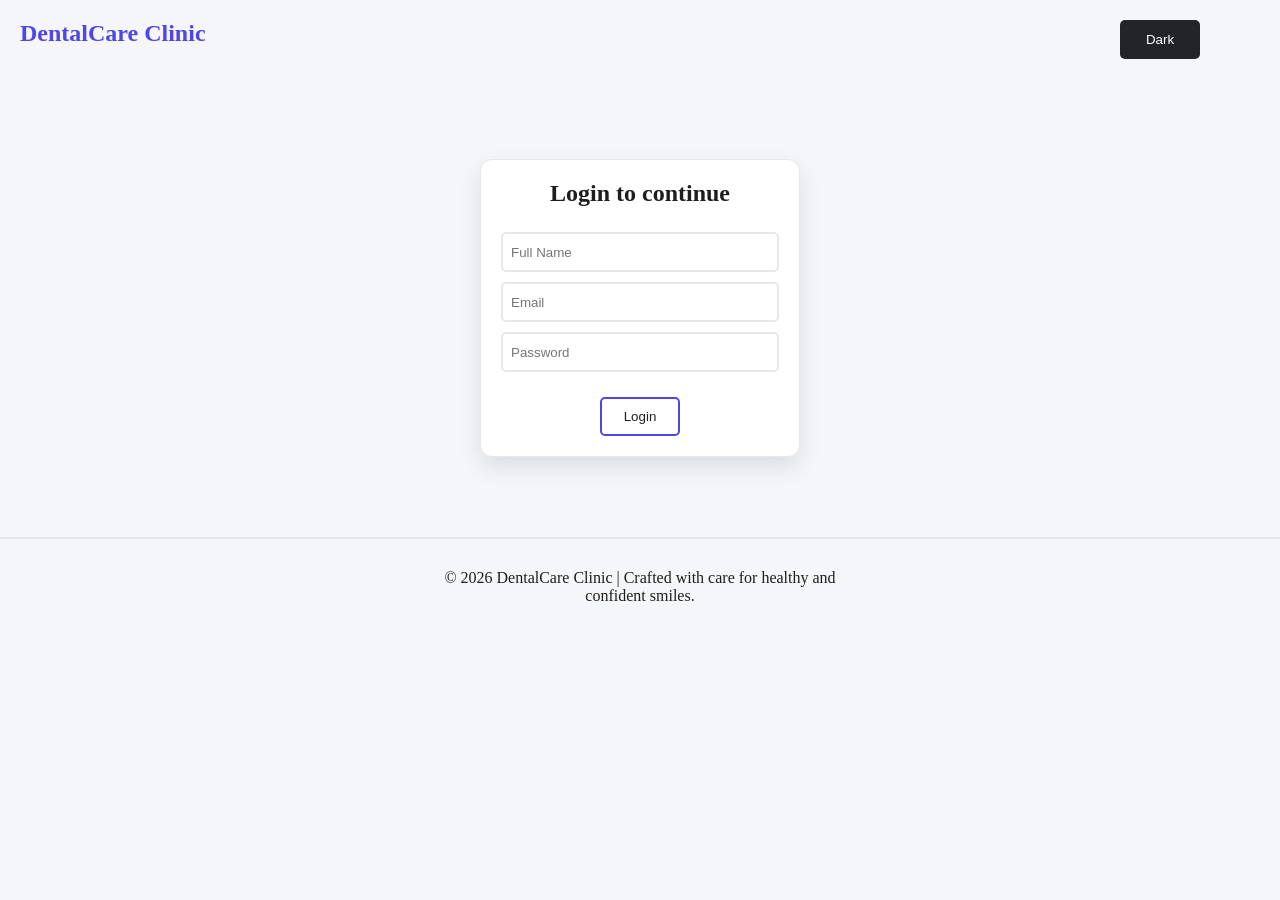
<file: Interactive-webpage/index.html>
<!DOCTYPE html>
<html lang="en">

<head>
    <meta charset="UTF-8">
    <meta name="viewport" content="width=device-width, initial-scale=1.0">
    <title>DentalCare Clinic</title>
    <link rel="stylesheet" href="style.css">
</head>

<body>

    <header>
        <nav>
            <div class="logo">
                <h2>DentalCare Clinic</h2>
            </div>
            <ul class="nav-items">
                <li>Home</li>
                <a href="#doctor-section">
                    <li>Doctors</li>
                </a>
                <a href="#service-section">
                    <li>Services</li>
                </a>
                <li>Contact Us</li>
            </ul>
            <div class="nav-btns">
                <button id="toggle-theme">Dark</button>
                <button id="logout-btn">Log out</button>
            </div>
        </nav>
    </header>

    <div class="login-card">
        <h2>Login to continue</h2>
        <div class="inputs">
            <input id="username" type="text" placeholder="Full Name">
            <input id="userEmail" type="email" placeholder="Email">
            <input id="userPassword" type="password" placeholder="Password">
        </div>
        <button id="login-btn" type="submit">Login</button>
    </div>

    <main id="dashboard">
        <section>
            <div class="hero">
                <p id="big-title">Every Smile Deserves the <span id="title-best">Best Care</span></p>
                <p>From preventive care to cosmetic solutions, We are here to keep you smiling confidently</p>
                <div class="hero-btns">
                    <a href="#service-section">
                        <button>Explore Services</button>
                    </a>
                    <a href="#doctor-section">
                        <button>Book Appointment</button>
                    </a>
                </div>
            </div>
            <div class="hero-image">
                <img src="images/hero.webp" alt="hero-image">
            </div>
        </section>

        <section id="service-section" class="services-list">
            <h2>We Serve you with</h2>
            <div class="service-cards">
                <div class="service-card">
                    <h4>Dental Checkup</h4>
                    <p>Complete oral examination including teeth cleaning, cavity check, and gum health assessment to
                        maintain strong and healthy teeth.</p>
                </div>
                <div class="service-card">
                    <h4>Teeth Cleaning</h4>
                    <p>Professional cleaning service that removes plaque, tartar, and stains to improve oral hygiene and
                        brighten your smile.</p>
                </div>
                <div class="service-card">
                    <h4>Tooth Filling</h4>
                    <p>Treatment for cavities using safe filling material to restore damaged teeth and prevent further
                        decay.</p>
                </div>
                <div class="service-card">
                    <h4>Root Canal Treatment</h4>
                    <p>Advanced dental procedure to remove infected tooth pulp, relieve pain, and save the natural
                        tooth.</p>
                </div>
            </div>
        </section>

        <section id="doctor-section" class="doctors-list">
            <h2>Meet Our Brilliant Doctors</h2>
            <div class="doctor-cards">
                <div class="doctor-card">
                    <img src="images/rafiq.webp" alt="Doctor Rafiq Kharoty">
                    <h4>Dr. Rafiq Kharoty</h4>
                    <h5>General Dentist</h5>
                    <p>Specializes in dental checkups, cleaning, and cavity treatment. Focused on preventive care and
                        patient comfort with 5+ years of experience.</p>
                </div>
                <div class="doctor-card">
                    <img src="images/qadeer2.png" alt="Doctor Abdul Qadeer Hariri">
                    <h4>Dr. Abdul Qadeer Hariri</h4>
                    <h5>Orthodontist</h5>
                    <p>Expert in braces and teeth alignment. Helps patients improve smile aesthetics and correct bite
                        issues using modern orthodontic techniques.</p>
                </div>
                <div class="doctor-card">
                    <img src="images/yaseen.png" alt="Doctor Yaseen Adil">
                    <h4>Dr. Yaseen Adil</h4>
                    <h5>Endodontist</h5>
                    <p>Specialist in root canal treatments and tooth pain management. Known for precise and painless
                        procedures with advanced dental tools.</p>
                </div>
                <div class="doctor-card">
                    <img src="images/zahid2.jfif" alt="Doctor Zahid Shirzad">
                    <h4>Dr. Zahid Shirzad</h4>
                    <h5>Cosmetic Dentist</h5>
                    <p>Focuses on smile design, whitening, and aesthetic dental improvements. Helps patients achieve a
                        confident and natural-looking smile.</p>
                </div>
            </div>
        </section>
    </main>

    <div id="message-card">
        <p></p>
    </div>

    <footer>
        <div class="footer-text">
            <p>© 2026 DentalCare Clinic | Crafted with care for healthy and confident smiles.</p>
        </div>
    </footer>

    <script src="app.js"></script>
</body>

</html>
</file>
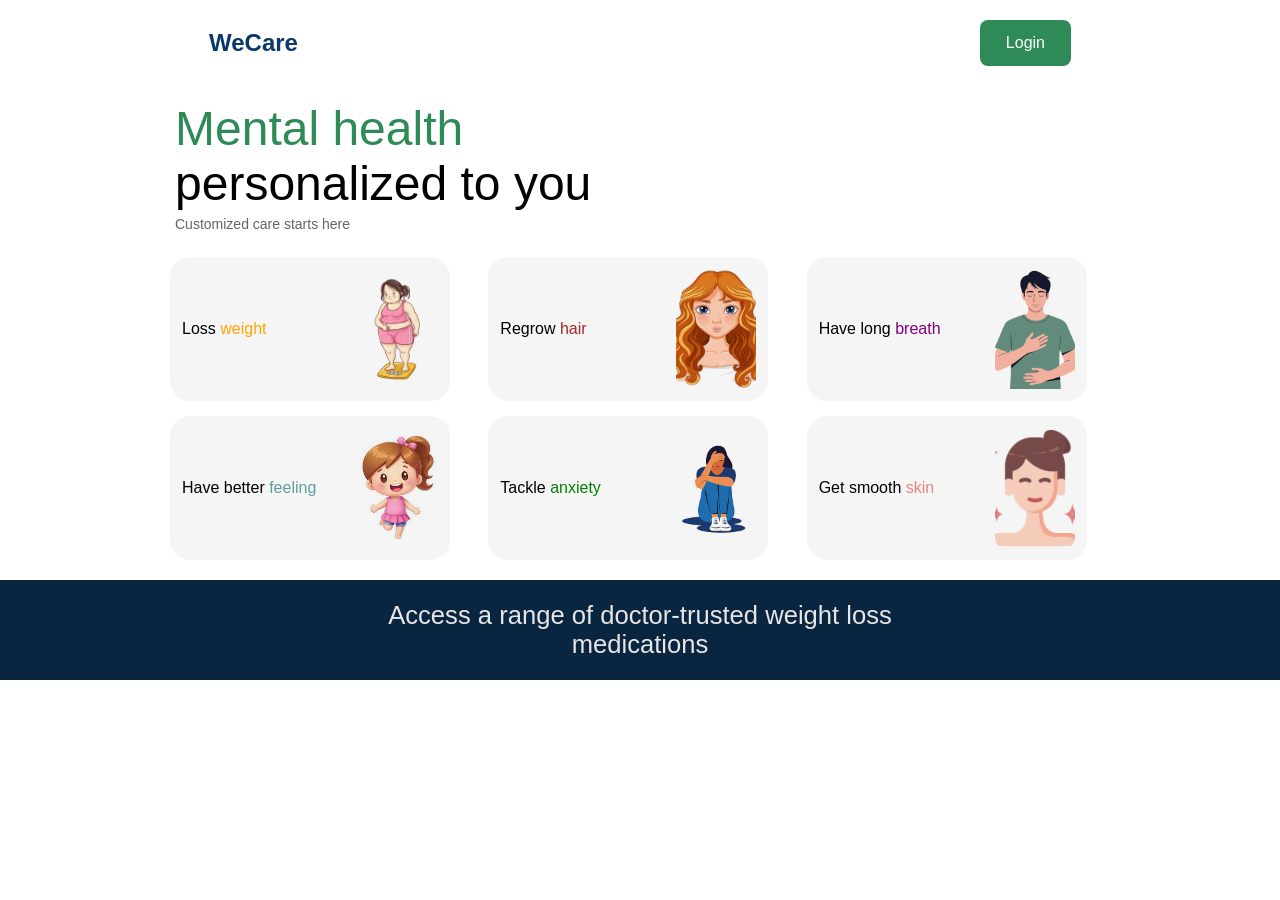
<file: Responsive-layout/index.html>
<!DOCTYPE html>
<html lang="en">

<head>
    <meta charset="UTF-8">
    <meta name="viewport" content="width=device-width, initial-scale=1.0">
    <title>Responsive Layout</title>
    <link rel="stylesheet" href="style.css">
</head>

<body>
    <header>
        <nav>
            <div class="logo">
                <h1>WeCare</h1>
            </div>
            <button>Login</button>
        </nav>
    </header>

    <main>
        <section class="hero">
            <p id="hero-title"><span>Mental health</span><br> personalized to you</p>
            <p id="small-title">Customized care starts here</p>
        </section>

        <article>
            <div class="container">
                <div class="card">
                    <p>Loss <span id="weight">weight</span></p>
                    <img src="images/loss-icon.png" alt="loss weight">
                </div>
                <div class="card">
                    <p>Regrow <span id="hair">hair</span></p>
                    <img src="images/hair-icon.avif" alt="Regrow hair">
                </div>
                <div class="card">
                    <p>Have long <span id="breath">breath</span></p>
                    <img src="images/breath-icon.webp" alt="have long breath">
                </div>
                <div class="card">
                    <p>Have better <span id="feeling">feeling</span></p>
                    <img src="images/better-icon.jfif" alt="have better feeling">
                </div>
                <div class="card">
                    <p>Tackle <span id="anxiety">anxiety</span></p>
                    <img src="images/anxiety-icon.jpg" alt="reduce anxiety">
                </div>
                <div class="card">
                    <p>Get smooth <span id="skin">skin</span></p>
                    <img src="images/skin-icon.png" alt="smooth skin">
                </div>
            </div>
        </article>
    </main>
    <footer>
        <div class="footer-text">
            <p>
                Access a range of doctor-trusted weight loss medications
            </p>
        </div>
    </footer>
</body>

</html>
</file>
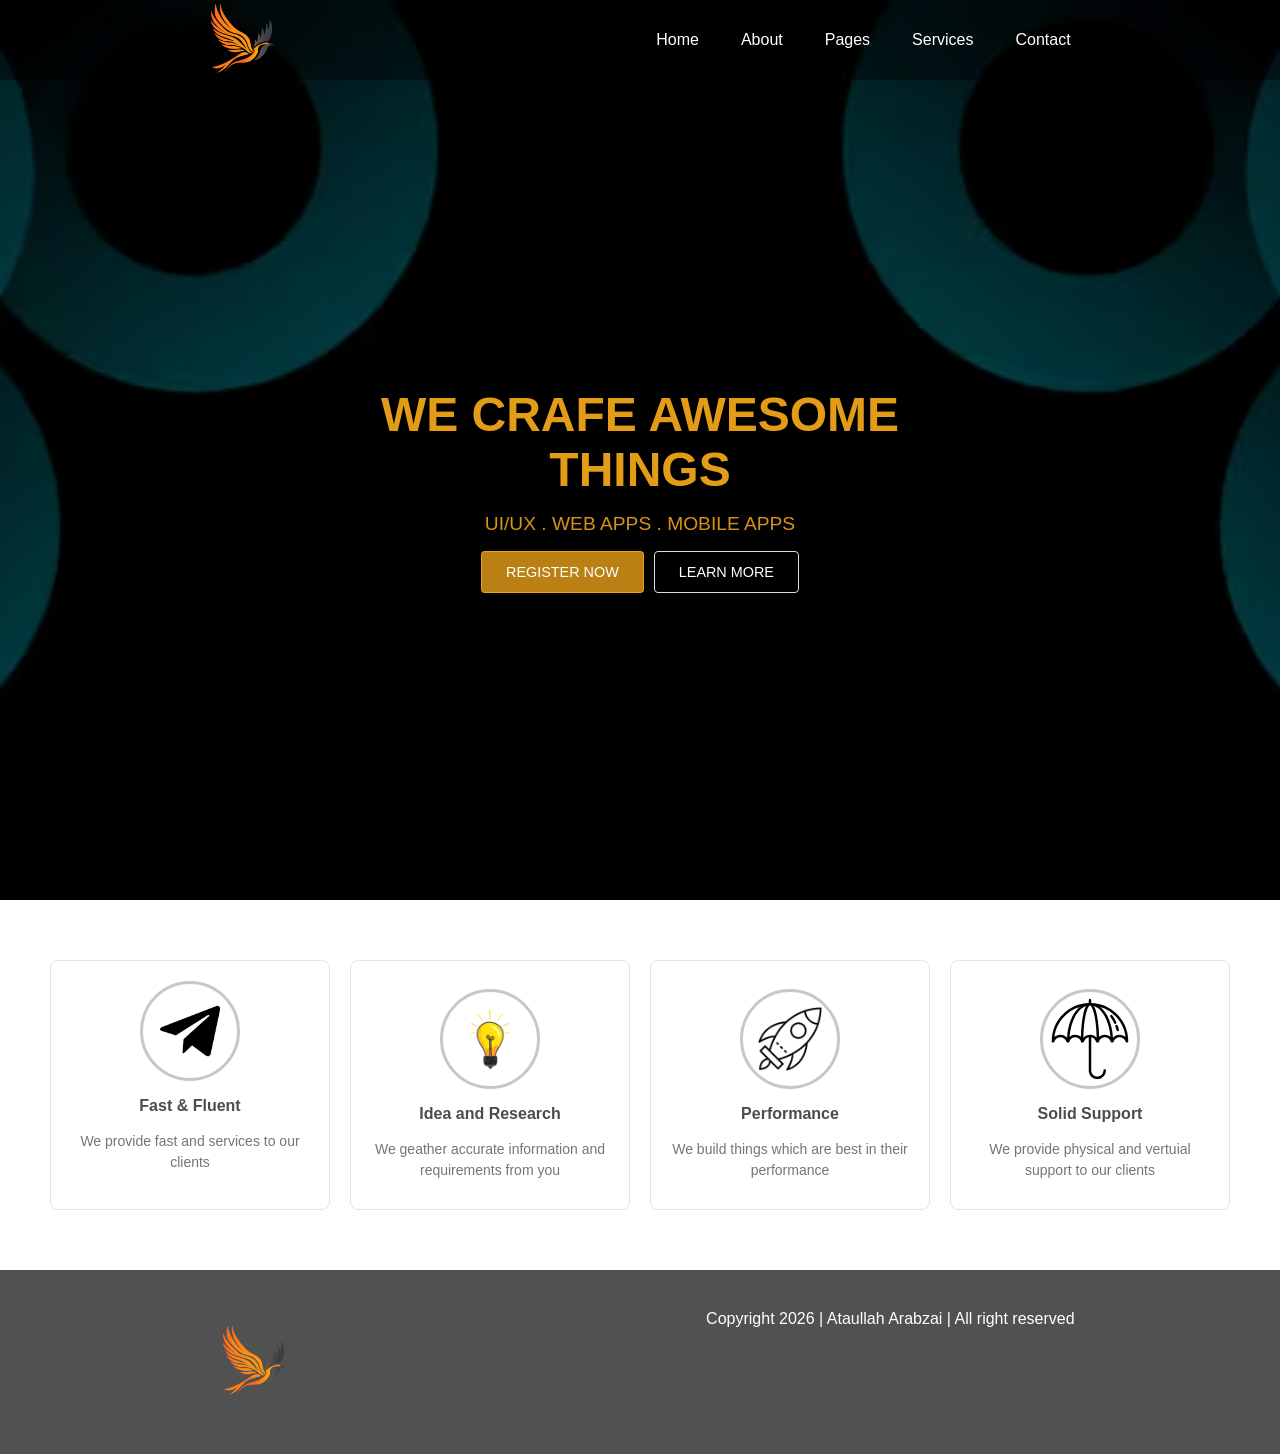
<file: Static-webpage/index.html>
<!DOCTYPE html>
<html lang="en">

<head>
    <meta charset="UTF-8">
    <meta name="viewport" content="width=device-width, initial-scale=1.0">
    <title>Static Web page</title>
    <link rel="stylesheet" href="style.css">
</head>

<body>
    <header>
        <nav>
            <div class="logo">
                <img src="images/logo.png" alt="logo" width="100px">
            </div>
            <ul class="nav-ul">
                <li>Home</li>
                <li>About</li>
                <li>Pages</li>
                <li>Services</li>
                <li>Contact</li>
            </ul>
        </nav>
    </header>
    <main>
        <section class="hero">
            <div class="hero-image">
                <img src="images/hero.avif" alt="hero image">
            </div>
            <div class="hero-text-buttons">
                <h1>WE CRAFE AWESOME THINGS</h1>
                <p>UI/UX . WEB APPS . MOBILE APPS</p>
                <div class="hero-buttons">
                    <button id="reg-btn">REGISTER NOW</button>
                    <button id="learn-btn">LEARN MORE</button>
                </div>
            </div>
        </section>
        <article>
            <div class="card-section">
                <div class="card">
                    <div>
                        <div class="card-img">
                            <img src="images/del-icon.png" alt="fast and accurate">
                        </div>
                        <h4>Fast & Fluent</h4>
                        <div>
                            <p>We provide fast and services to our clients</p>
                            <pre></pre>
                        </div>
                    </div>
                </div>
                <div class="card">
                    <div>
                        <div class="card-img">
                            <img src="images/idea_icon.png" alt="fast and accurate">
                        </div>
                        <h4>Idea and Research</h4>
                        <p>We geather accurate information and requirements from you</p>
                    </div>
                </div>
                <div class="card">
                    <div>
                        <div class="card-img">
                            <img src="images/boost_icon.png" alt="fast and accurate">
                        </div>
                        <h4>Performance</h4>
                        <p>We build things which are best in their performance</p>
                    </div>
                </div>
                <div class="card">
                    <div>
                        <div class="card-img">
                            <img src="images/support-umbrella.svg" alt="fast and accurate">
                        </div>
                        <h4>Solid Support</h4>
                        <p>We provide physical and vertuial support to our clients</p>
                    </div>
                </div>
            </div>
        </article>
    </main>
    <footer>
        <div class="logo">
            <img src="images/logo.png" alt="logo" width="100">
        </div>
        <p>Copyright 2026 | Ataullah Arabzai | All right reserved</p>
    </footer>
</body>

</html>
</file>
<file: Interactive-webpage/style.css>
* {
    padding: 0;
    margin: 0;
    box-sizing: border-box;
}

html,
body {
    font-family: 'Segoe UI';
    overflow-x: hidden;
    background-color: var(--bg);
    color: var(--text);
    transition: .3s ease;
    scroll-behavior: smooth;
}

:root {
    --bg: #f5f6fa;
    --card: #ffffff;
    --text: #1e1e1e;
    --primary: #4f46e5;
    --border: #e5e7eb;
}

.dark {
    --bg: #0f172a;
    --card: #1e293b;
    --text: #f1f5f9;
    --primary: #6366f1;
    --border: #334155;
}

header {
    width: 100%;
    display: flex;
    justify-content: center;
    align-items: center;
    padding: 10px;
}

.logo {
    color: #4f46e5;
}

header nav {
    max-width: 100%;
    width: 100%;
    display: flex;
    justify-content: space-between;
    align-items: stretch;
    flex-wrap: wrap;
    padding: 10px;
}

nav ul {
    width: 100%;
    max-width: 350px;
    display: flex;
    justify-content: space-around;
    align-items: center;
    list-style: none;
}

nav ul li {
    border: 2px solid transparent;
    padding: 5px;
    transition: .15s ease-in;
}

nav ul li:hover {
    border-bottom: 2px solid var(--primary);
    color: var(--primary);
    cursor: pointer;
    transform: translateY(-4px);
}

nav ul a {
    text-decoration: none;
    color: var(--text);
}

.nav-btns {
    width: 100%;
    max-width: 200px;
    display: flex;
    justify-content: space-around;
    align-items: center;
}

.nav-btns button {
    width: 100%;
    max-width: 80px;
    padding: 12px;
    background-color: var(--primary);
    border-radius: 5px;
    outline: none;
    border: none;
    color: white;
    transition: .2s ease-in;
}

#toggle-theme {
    background-color: #232429;
}

.nav-btns button:hover {
    opacity: .9;
    cursor: pointer;
}

/* Login Card designing */

.login-card {
    width: 100%;
    max-width: 320px;
    margin: 80px auto;
    padding: 20px;
    background: var(--card);
    border: 1px solid var(--border);
    border-radius: 12px;
    box-shadow: 0 10px 25px rgba(0, 0, 0, 0.1);
    display: flex;
    justify-content: space-around;
    align-items: center;
    flex-direction: column;
    gap: 25px;
}

.inputs {
    width: 100%;
    display: flex;
    justify-content: center;
    align-items: center;
    flex-direction: column;
    gap: 10px;
}

.inputs input {
    width: 100%;
    max-width: 320px;
    height: 40px;
    padding: 8px;
    border-radius: 5px;
    outline: none;
    border: none;
    border: 2px solid var(--border);
}

.inputs input:focus {
    border: 2px solid black;
}

#login-btn {
    width: 100%;
    max-width: 80px;
    padding: 10px;
    border: 2px solid var(--primary);
    outline: none;
    border-radius: 5px;
    cursor: pointer;
    background-color: transparent;
    transition: .2s ease;
    color: var(--text);
}

#login-btn:hover {
    opacity: 0.9;
    background-color: var(--primary);
    color: white;
}

/* main page designing */

.hero {
    width: 100%;
    max-width: 850px;
    margin: 40px auto;
    display: flex;
    justify-content: center;
    align-items: center;
    flex-direction: column;
    text-align: center;
    gap: 10px;
}

#big-title {
    font-size: clamp(1.5rem, 2rem, 4rem);
    color: var(--text);
}

#title-best {
    color: var(--primary);
    text-shadow: 5px 10px 20px var(--primary);
    font-weight: bold;
}

.hero-btns {
    width: 100%;
    max-width: 340px;
    padding: 5px;
    display: flex;
    justify-content: space-around;
    align-items: center;
    flex-wrap: wrap;
    gap: 10px;
    margin-top: 15px;
}

.hero-btns button {
    max-width: 100%;
    width: 150px;
    padding: 9px;
    border: none;
    outline: none;
    background-color: transparent;
    border: 2px solid var(--primary);
    border-radius: 5px;
    transition: .15s ease-in;
    color: var(--text);
}

.hero-btns button:hover {
    cursor: pointer;
    background-color: var(--primary);
    color: white;
}

.hero-image {
    width: 100%;
    max-width: 100%;
    margin: 0 auto;
    display: flex;
    justify-content: center;
    align-items: center;
}

.hero-image img {
    object-fit: cover;
    width: 100%;
    max-width: 300px;
}

.services-list {
    width: 100%;
    max-width: 900px;
    margin: 0 auto;
    padding: 20px;
    /* display: flex;
    justify-content: space-around;
    align-items: center; */
}

.services-list h2 {
    font-size: clamp(1.5rem, 4vw, 2rem);
    font-weight: 400;
}

.service-cards {
    width: 100%;
    display: flex;
    justify-content: center;
    align-items: center;
    flex-wrap: wrap;
    gap: 15px;
    padding: 20px;
}

.service-card {
    width: 100%;
    max-width: 340px;
    border: 2px solid var(--border);
    padding: 10px;
    border-radius: 10px;
    text-align: center;
    transition: .15s ease-in;
}

.service-card:hover {
    border: 2px solid var(--primary);
    transform: translateY(-6px);
    cursor: pointer;
}

.service-card h4 {
    margin-bottom: 10px;
}

.service-card p {
    font-size: clamp(13px, 16px, 14px);
    color: rgb(127, 126, 126);
}

.doctors-list {
    width: 100%;
    max-width: 900px;
    margin: 0 auto;
    padding: 20px;
}

.doctors-list h2 {
    font-size: clamp(1.5rem, 4vw, 2rem);
    font-weight: 400;
}

.doctor-cards {
    width: 100%;
    display: flex;
    justify-content: center;
    align-items: center;
    flex-wrap: wrap;
    gap: 15px;
    padding: 20px;
}

.doctor-card {
    width: 100%;
    max-width: 340px;
    border: 2px solid var(--border);
    padding: 10px;
    border-radius: 10px;
    text-align: center;
    transition: .15s ease-in;
}

.doctor-card:hover {
    border: 2px solid var(--primary);
    transform: translateY(-6px);
    cursor: pointer;
}

.doctor-card h4 {
    margin-bottom: 5px;
    color: var(--primary);
}

.doctor-card img {
    width: 100%;
    max-width: 120px;
    object-fit: cover;
    border-radius: 50%;
}

.doctor-card p {
    font-size: clamp(13px, 16px, 14px);
    color: rgb(127, 126, 126);
    margin-top: 5px;
}

footer {
    width: 100%;
    padding: 30px;
    display: flex;
    justify-content: center;
    align-items: center;
    background-color: var(--bg);
    color: var(--text);
    border-top: 2px solid var(--border);
}

.footer-text {
    width: 100%;
    max-width: 420px;
    text-align: center;
}

#message-card {
    width: clamp(280px, 50vw, 400px);
    text-align: center;
    padding: 25px;
    color: white;
    font-size: clamp(18px, 1rem, 1.5rem);
    position: fixed;
    top: 20px;
    left: 50%;
    transform: translate(-50%, -150%);
    opacity: 0;
    border-radius: 20px;
    transition: transform 0.4s ease, opacity 0.4s ease;
    z-index: 1000;
}

#message-card.show {
    opacity: 1;
    transform: translate(-50%, 0);
}

@media (max-width: 480px) {

    .logo {
        text-align: center;
        width: 100%;
    }

    nav ul {
        flex-direction: column;
        gap: 12px;
        margin: auto;
    }

    .nav-btns {
        flex-direction: column;
        align-items: center;
        margin: auto;
        gap: 10px;
    }

    .nav-btns button {
        width: 100%;
        max-width: 200px;
    }
}
</file>
<file: Responsive-layout/style.css>
* {
    margin: 0;
    padding: 0;
    box-sizing: border-box;
}

html,
body {
    overflow-x: hidden;
    font-family: 'Segoe UI', Tahoma, Geneva, Verdana, sans-serif;
}

header {
    width: 100%;
    display: flex;
    justify-content: center;
    align-items: center;
    padding: 10px;
}

.logo {
    color: #073868;
}

header nav {
    max-width: 100%;
    width: 70%;
    display: flex;
    justify-content: space-between;
    align-items: center;
    flex-wrap: wrap;
    padding: 10px;
}

nav button {
    background-color: #2e8b57;
    color: white;
    padding: 12px 24px;
    border: 2px solid transparent;
    border-radius: 8px;
    font-size: 16px;
    cursor: pointer;
    transition: all 0.3s ease;
}

nav button:hover {
    background-color: transparent;
    color: #2e8b57;
    border: 2px solid #2e8b57;
}

.hero {
    width: 100%;
    max-width: 75%;
    height: auto;
    margin: 0 auto;
    padding: 15px;
}

#hero-title {
    font-size: clamp(1.5rem, 4vw, 4rem);
}

.hero span {
    color: #2e8b57;
}

#small-title {
    margin-top: 5px;
    font-size: 14px;
    color: rgb(101, 101, 101);
}

.container {
    width: 100%;
    max-width: 75%;
    margin: 0 auto;
    /* display: flex;
    justify-content: start;
    align-items: center;
    flex-wrap: wrap; */
    display: grid;
    grid-template-columns: 1fr;
    padding: 10px;
    gap: 15px;
}

.card {
    width: 100%;
    max-width: 280px;
    height: auto;
    background-color: rgba(237, 237, 237, 0.542);
    padding: 10px;
    display: flex;
    justify-content: space-between;
    align-items: center;
    flex-wrap: wrap;
    font-weight: 500;
    border-radius: 20px;
    border: 2px solid transparent;
    transition: all .2s ease-in;
}

.card:hover {
    cursor: pointer;
    border: 2px solid #2e8b57;
}

#weight {
    color: orange;
}

#hair {
    color: brown;
}

#breath {
    color: purple;
}

#feeling {
    color: cadetblue;
}

#anxiety {
    color: green;
}

#skin {
    color: lightcoral;
}

.card img {
    mix-blend-mode: multiply;
    width: 100%;
    max-width: 80px;
    height: 120px;
    object-fit: cover;
    border-radius: 10px;
}

footer {
    width: 100%;
    max-width: 100%;
    min-height: 100px;
    display: flex;
    justify-content: center;
    align-items: center;
    text-align: center;
    background-color: #0A2540;
    margin-top: 10px;
}

footer .footer-text {
    width: 100%;
    max-width: 50%;
    margin: 0 auto;
    font-size: clamp(14px, 2vw, 2rem);
    font-weight: 400;
    color: #e7e6e6;
}

/* Responsive for all devices */

@media (min-width: 480px) {
    .hero {
        margin: 0 auto;
    }

    #hero-title {
        font-size: 1rem;
    }

    .footer-text {
        font-size: 14px;
    }
}

@media (min-width: 768px) {
    .hero {
        margin: 0 auto;
    }

    #hero-title {
        font-size: 3rem;
    }

    .container {
        display: grid;
        grid-template-columns: repeat(2, 1fr);
    }
}

@media (min-width: 1024px) {
    .container {
        display: grid;
        grid-template-columns: repeat(3, 1fr);
    }
}
</file>
<file: Static-webpage/style.css>
* {
    margin: 0;
    padding: 0;
    box-sizing: border-box;
}

html, body {
    overflow-x: hidden;
    font-family: 'Segoe UI', Tahoma, Geneva, Verdana, sans-serif;
}

header {
    width: 100%;           
    height: 80px;
    position: fixed;       
    top: 0;
    left: 0;
    z-index: 100;
    background-color: rgba(0, 0, 0, 0.4); 
}

header nav {
    display: flex;
    justify-content: space-around;
    align-items: center;
    height: 100%;
    color: #fff;
    padding: 0 20px;
}

nav ul {
    display: flex;
    justify-content: space-between;
    align-items: center;
    gap: 10px;
    list-style: none;      
    width: auto;           
}

nav ul li {
    padding: 8px 15px;
    font-size: 1rem;
    cursor: pointer;
    border: 1px solid transparent;
    border-radius: 5px;
    transition: color 0.2s, border-color 0.2s;
}

nav ul li:hover {
    color: rgb(255, 166, 0);
    border-color: rgb(193, 193, 193);
}

.hero {
    width: 100%;
    min-height: 100vh;       
    position: relative;
    display: flex;
    justify-content: center;
    align-items: center;
    padding-top: 80px;       
}

.hero-image {
    position: absolute;
    inset: 0;                
    z-index: 0;
}

.hero-image img {
    width: 100%;
    height: 100%;
    object-fit: cover;
    /* display: block; */
}

.hero-text-buttons {
    position: relative;      
    z-index: 6;
    color: white;
    width: min(90%, 600px);  
    display: flex;
    justify-content: center;
    align-items: center;
    flex-direction: column;
    gap: 16px;               
    padding: 30px 20px;
    text-align: center;
}

.hero-text-buttons h1 {
    color: rgba(251, 173, 27, 0.9);
    font-size: clamp(1.5rem, 5vw, 3rem); 
}

.hero-text-buttons > p {
    color: rgba(251, 173, 27, 0.85);
    font-size: clamp(0.9rem, 2.5vw, 1.2rem);
}

.hero-buttons {
    display: flex;
    flex-wrap: wrap;
    gap: 10px;
    justify-content: center;
}

.hero-text-buttons button {
    padding: 12px 24px;
    font-size: 0.9rem;
    font-weight: 500;
    border: none;
    outline: none;
    cursor: pointer;
    border-radius: 4px;
    transition: all 0.2s ease;
}

#learn-btn {
    background-color: transparent;
    border: 1px solid gainsboro;
    color: white;
}

#learn-btn:hover {
    border-color: rgba(251, 173, 27, 0.743);
    color: rgba(251, 173, 27, 0.9);
}

#reg-btn {
    background-color: rgba(251, 173, 27, 0.743);
    border: 1px solid rgba(251, 173, 27, 0.743);
    color: white;
}

#reg-btn:hover {
    border-color: white;
    background-color: rgba(251, 173, 27, 0.9);
}

article .card-section {
    width: 100%;
    padding: 60px 20px;      
    display: flex;
    justify-content: center;
    align-items: stretch;    
    flex-wrap: wrap;
    gap: 20px;
}

.card-section .card {
    width: clamp(200px, 25vw, 280px); 
    display: flex;
    justify-content: center;
    align-items: center;
    padding: 20px 15px;
    text-align: center;
    border: 1px solid rgba(165, 165, 165, 0.3);
    border-radius: 8px;
    transition: box-shadow 0.2s;
}

.card:hover {
    box-shadow: 0 4px 20px rgba(0,0,0,0.1);
}

.card div {
    display: flex;
    justify-content: center;
    align-items: center;
    flex-direction: column;
    gap: 16px;
}

.card img {
    width: 80px;
    height: 80px;
    object-fit: contain;
}

.card-img {
    width: 100px;
    height: 100px;
    border: 3px solid rgba(165, 165, 165, 0.616);
    border-radius: 50%;
    display: flex;
    justify-content: center;
    align-items: center;
    overflow: hidden;
}

.card p {
    font-size: 0.875rem;
    color: rgba(84, 83, 83, 0.8);
    line-height: 1.5;
}

.card h4 {
    color: rgb(77, 76, 76);
    font-size: 1rem;
}

footer {
    display: flex;
    flex-wrap: wrap;           
    justify-content: space-around;
    align-items: flex-start;
    background-color: rgb(81, 81, 81);
    padding: 40px 20px;        
    gap: 30px;
    color: white;
}

.hamburger {
    display: none;
    flex-direction: column;
    gap: 5px;
    cursor: pointer;
    padding: 5px;
}

.hamburger span {
    width: 25px;
    height: 2px;
    background-color: white;
    display: block;
    transition: all 0.3s;
}

@media (max-width: 768px) {
    .hamburger {
        display: flex;
    }

    nav ul {
        display: none;
        position: absolute;
        top: 80px;
        left: 0;
        width: 100%;
        flex-direction: column;
        background-color: rgba(0, 0, 0, 0.9);
        padding: 20px 0;
        gap: 0;
    }

    nav ul.open {
        display: flex;
    }

    nav ul li {
        width: 100%;
        text-align: center;
        padding: 14px 20px;
        border: none;
        border-bottom: 1px solid rgba(255,255,255,0.1);
        border-radius: 0;
    }

    .hero-text-buttons {
        width: 90%;
    }

    .card-section .card {
        width: clamp(160px, 40vw, 280px);
    }
}

@media (max-width: 480px) {

    .card-section .card {
        width: 100%;           
        max-width: 320px;
    }

    footer {
        flex-direction: column;
        align-items: center;
        text-align: center;
    }
}
</file>
